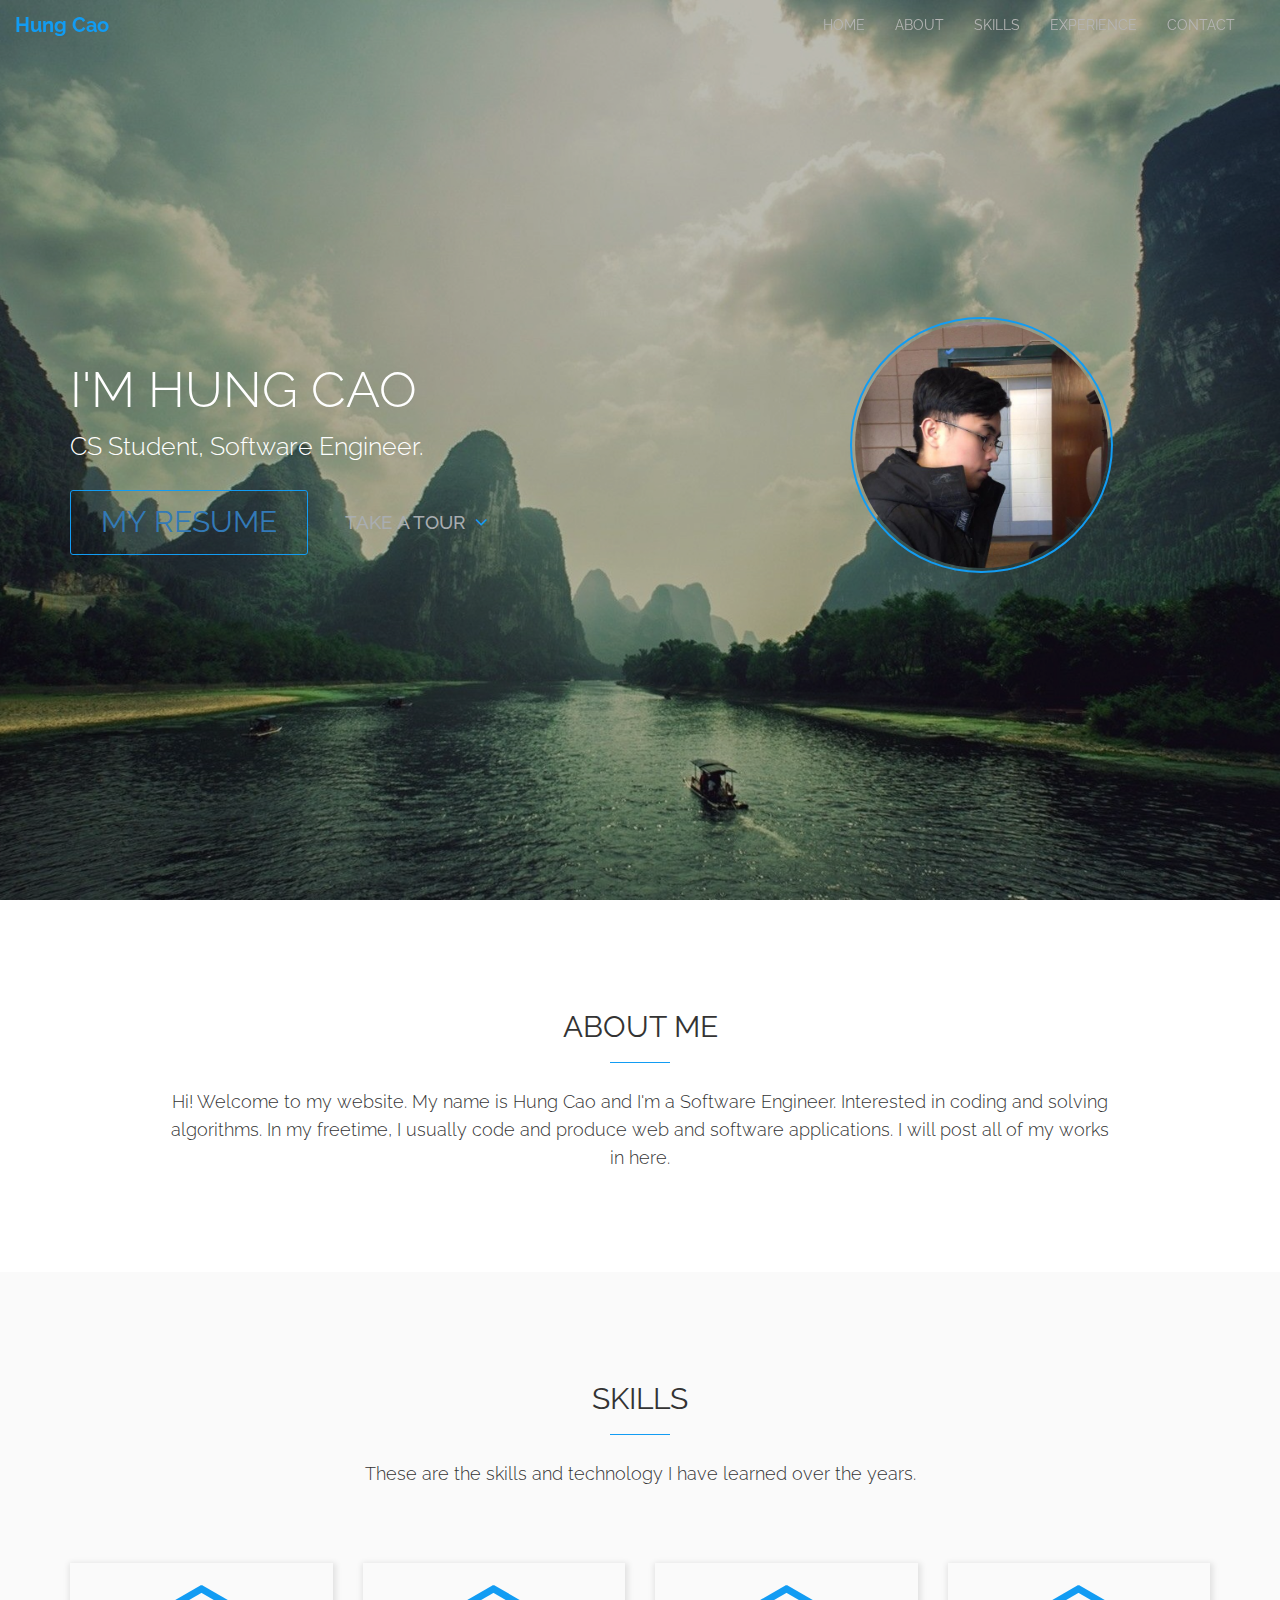
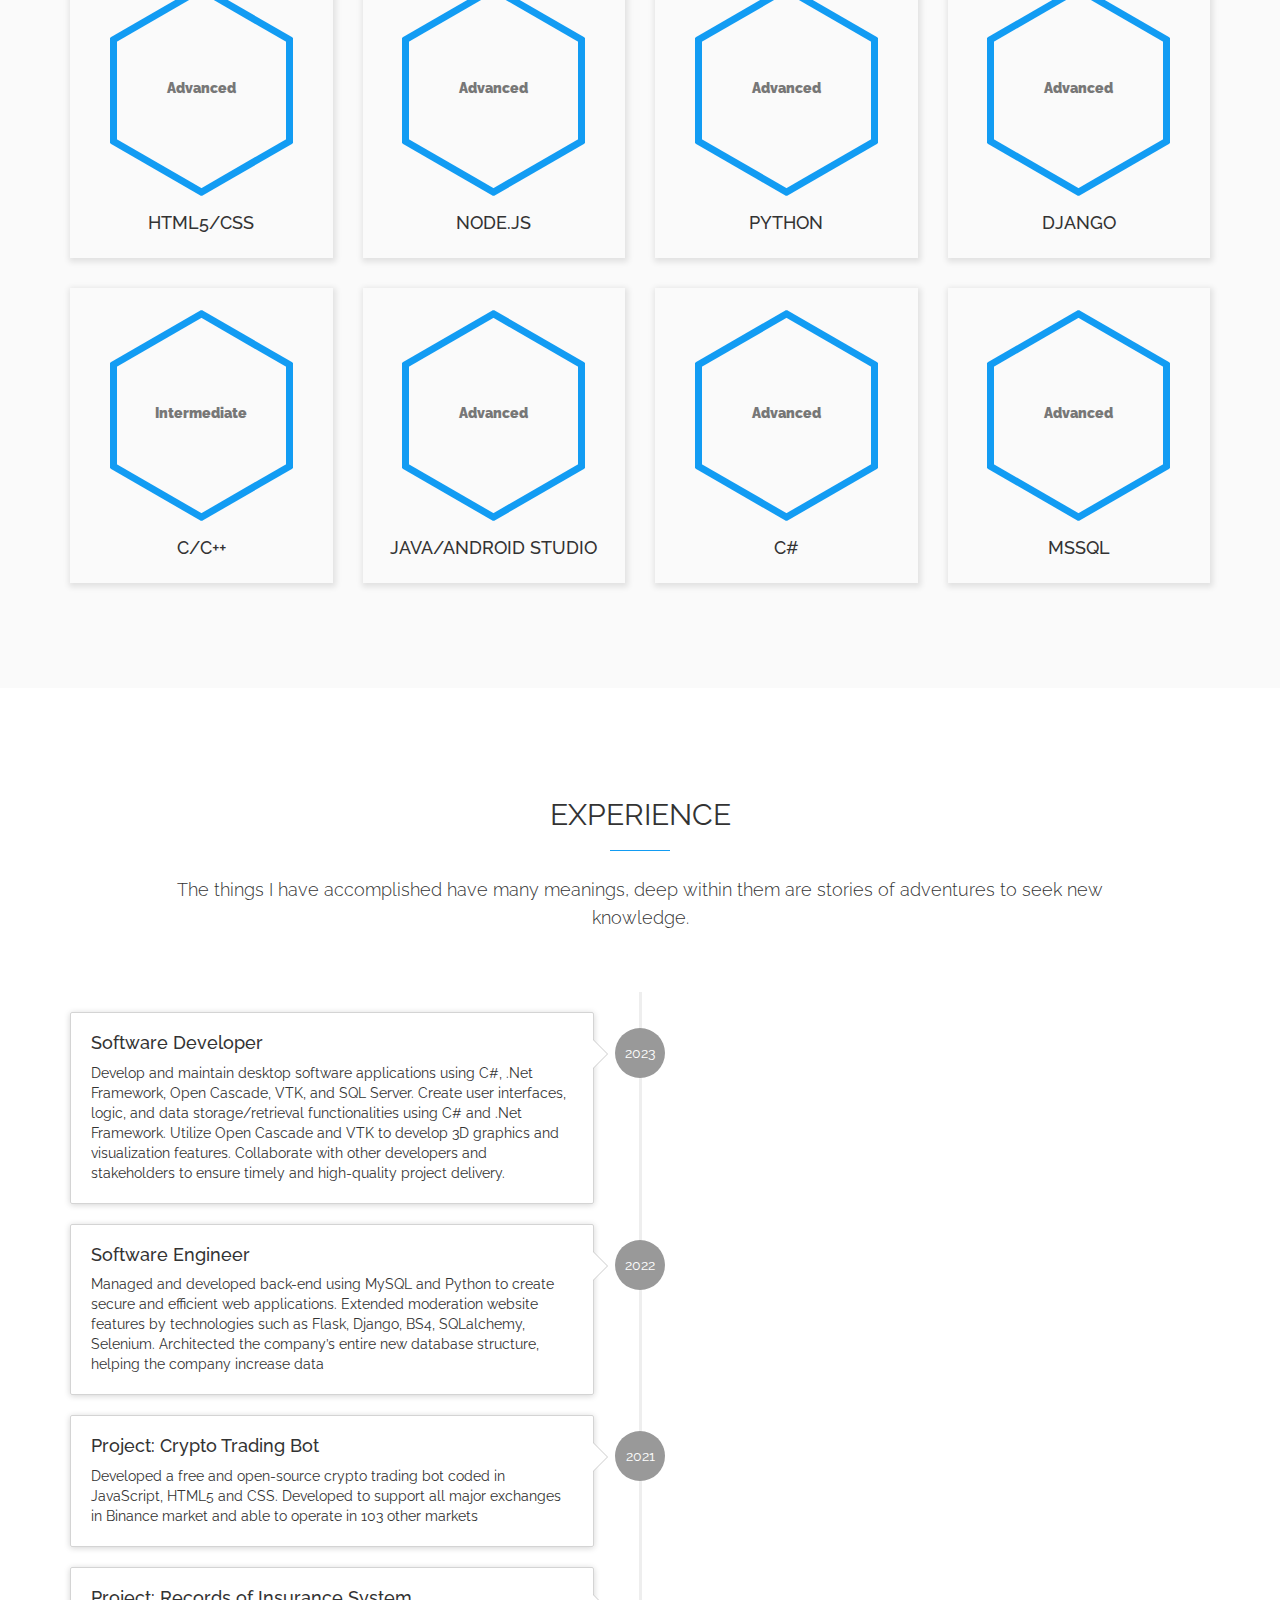
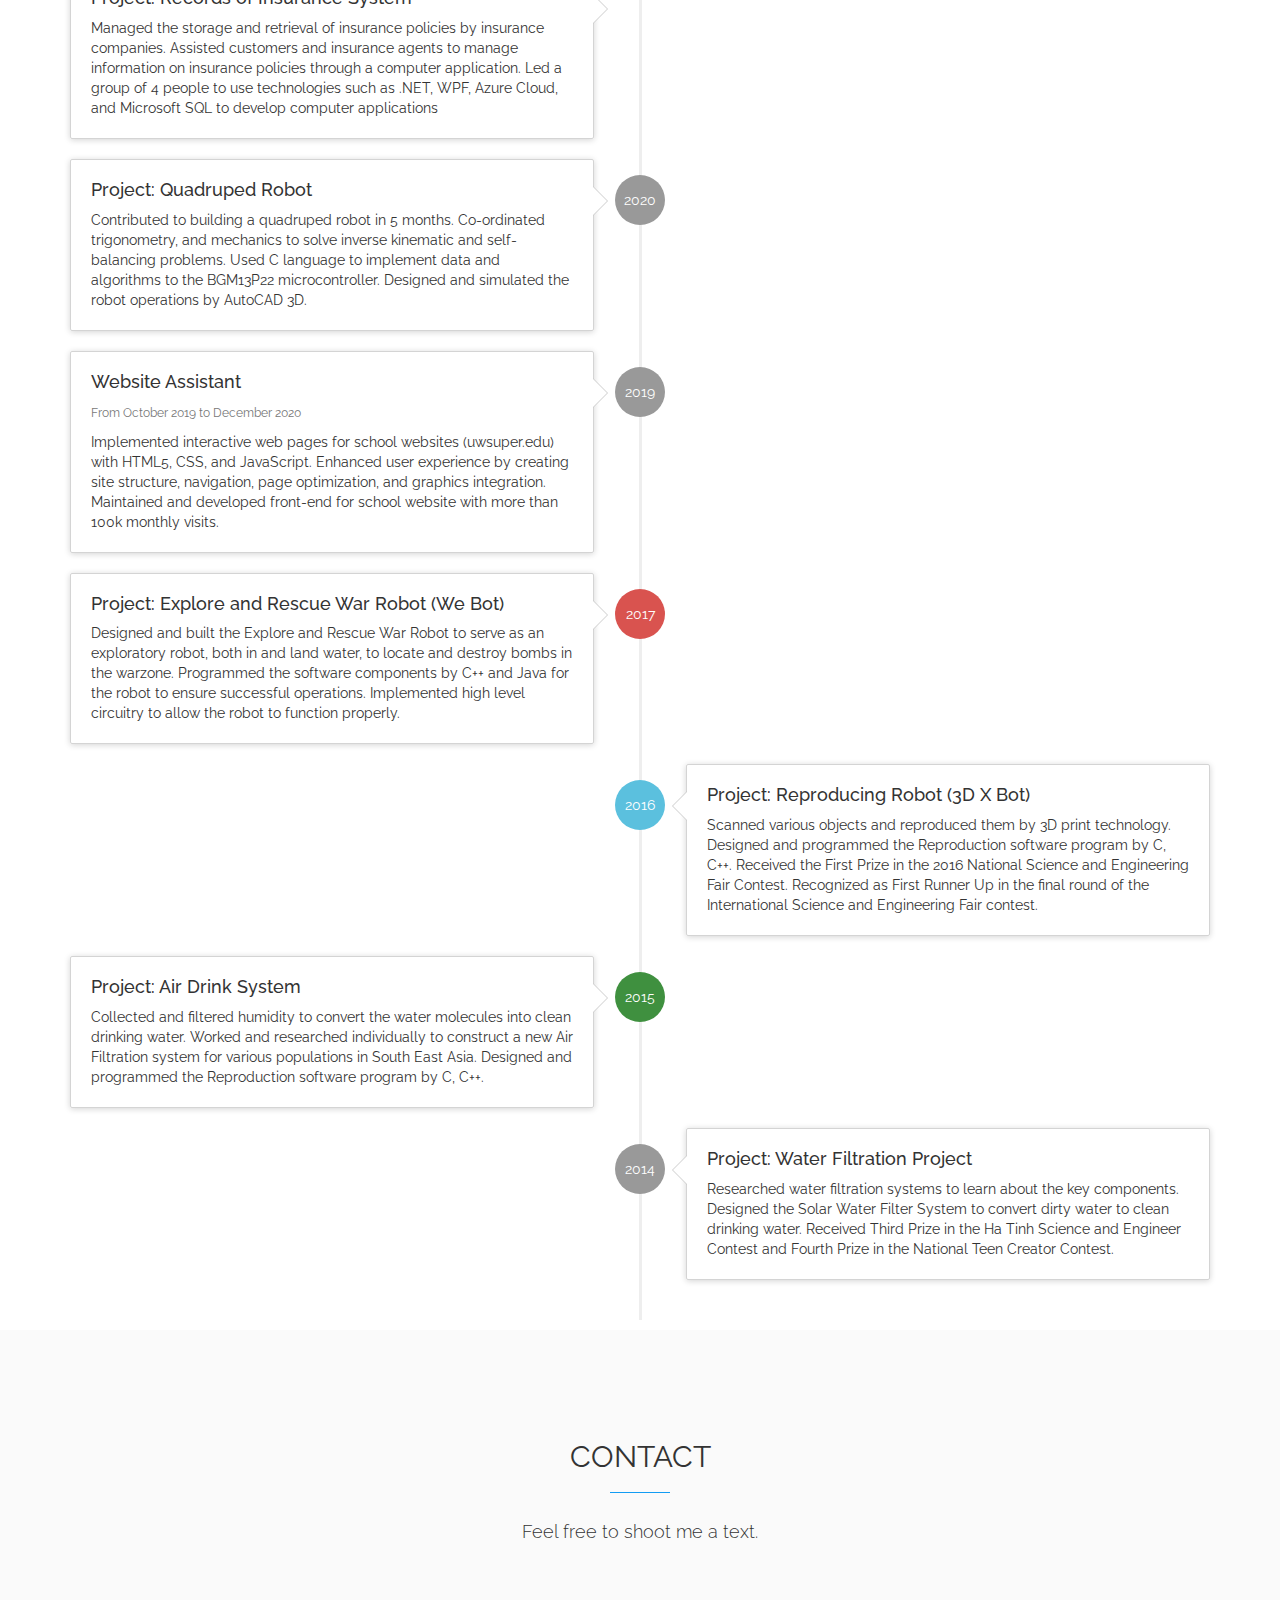
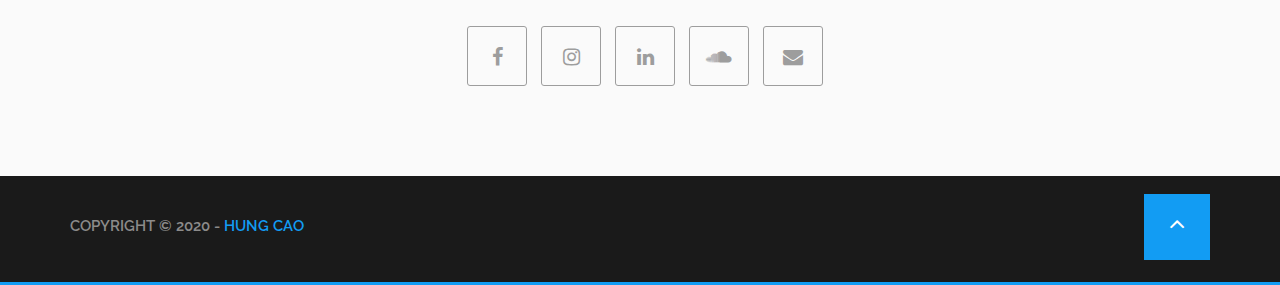
<file: index.html>
<!DOCTYPE html>
<html>

    <head>
        <title>Hung Cao</title>

        <meta charset="utf-8">
        <meta name="viewport" content="width=device-width, intitial-scale=1">

        <!--Google fonts-->
        <link href="https://fonts.googleapis.com/css?family=Raleway&display=swap" rel="stylesheet">
        <link href="https://fonts.googleapis.com/css?family=Source+Sans+Pro&display=swap" rel="stylesheet">
        
        <!--css-->
        <link rel="stylesheet" type="text/css" href="css/bootstrap.min.css">
        <!--fontawnsome-->
        <link rel="stylesheet" href="css/font-awesome.min.css">

        <link rel="stylesheet" type="text/css" href="css/style.css">
       
        <!--Bx Slider Css-->
        <link rel="stylesheet" type="text/css" href="css/jquery.bxslider.css">
        
       

    </head>

    <body>
        <!--Header-->
        <header class="header" id="HOME">

            <!--Navbar-->
            <nav class="navbar navbar-default navbar-fixed-top">

                <div class="container-fluid">

                  <!-- Brand and toggle get grouped for better mobile display -->
                  <div class="navbar-header">
                    <button type="button" class="navbar-toggle collapsed" data-toggle="collapse" data-target="#loso-navbar-collapse-1" aria-expanded="false">
                      <span class="sr-only">Toggle navigation</span>
                      <span class="icon-bar"></span>
                      <span class="icon-bar"></span>
                      <span class="icon-bar"></span>
                    </button>
                    <a class="navbar-brand" href="#">
                        <!--Small size logo-->
                        <p>Hung Cao</p>

                    </a>
                  </div>
              
                  <!-- Collect the nav links, forms, and other content for toggling -->
                  <div class="collapse navbar-collapse" id="loso-navbar-collapse-1">
                    <ul class="nav navbar-nav navbar-right">
    
                        <li><a href="#HOME" class="nav-item">HOME</a></li>
                        <li><a href="#ABOUT" class="nav-item">ABOUT</a></li>
                        <li><a href="#SKILLS" class="nav-item">SKILLS</a></li>
                        <li><a href="#EXPERIENCE" class="nav-item">EXPERIENCE</a></li>
                        <li><a href="#CONTACT" class="nav-item">CONTACT</a></li>
                        
                    </ul>
                    
                  </div><!-- /.navbar-collapse -->
                </div><!-- /.container-fluid -->
              </nav>

            <div class="header-overlay">

                <div class="container header-container">

                    <div class="row">

                        <div class="col-md-8">

                            <div class="header-text">

                                <!--Titile and Description-->
                                <h1>I'm Hung Cao</h1>
                                <p>CS Student, Software Engineer.</p>

                            </div>

                            <div class="header-btns">

                                <a class="btn btn-download" href="./resume.html">My Resume</a>
                                <a class="btn btn-tour" href="#ABOUT" id="tour">Take A Tour
                                    <i class="fa fa-angle-down"></i>
                                </a>

                            </div>

                        </div>

                        <div class="col-md-3 ">

                            <div class="header-iphone">

                                <!--Header iphone-->
                                <img src="images/62160817_1973407679454782_4066716314230587392_n.jpg">

                            </div>
                            
                        </div>

                    </div>

                </div>

            </div>


        </header>

        <!--About Us-->
        <section class="about" id="ABOUT">
            <div class="container">

                <div class="row">

                    <div class="col-md-10 col-md-offset-1">

                        <!--About us titile and description-->
                        <div class="section-title">

                            <h2>About Me</h2>
                            <p>Hi! Welcome to my website. My name is Hung Cao and I'm a Software Engineer. Interested in coding and solving algorithms.
                            In my freetime, I usually code and produce web and software applications. I will post all of my works in here.</p>

                        </div>

                    </div>

                </div>

            </div>

        </section>
        <!--Skills-->
        <section class="skills" id="SKILLS">
          <div class="container">
            <div class="row">
                <div class="col-sm-12">
                  <div class="col-md-10 col-md-offset-1">

                    <!-- Skill titile and description-->
                    <div class="section-title">

                        <h2>Skills </h2>
                        <p>These are the skills and technology I have learned over the years.</p>

                    </div>

                </div>

                    <div class="row">
                        <div class="col-xs-12 col-sm-6 col-md-3">
                            <div class="skill-block">
                                <div class="sk-border">
                                    <h4>Advanced</h4>
                                </div>
                                <div class="sk-text">
                                    <h4>HTML5/CSS</h4>
                                </div>
                            </div>
                        </div>

                        <div class="col-xs-12 col-sm-6 col-md-3">
                            <div class="skill-block">
                                <div class="sk-border">
                                    <h4>Advanced</h4>
                                </div>
                                <div class="sk-text">
                                    <h4>Node.js</h4>
                                    
                                </div>
                            </div>
                        </div>

                        <div class="col-xs-12 col-sm-6 col-md-3">
                            <div class="skill-block">
                                <div class="sk-border">
                                    <h4>Advanced</h4>
                                </div>

                                <div class="sk-text">
                                    <h4>Python</h4>
                                    
                                </div>
                            </div>
                        </div>

                        <div class="col-xs-12 col-sm-6 col-md-3">
                            <div class="skill-block">
                                <div class="sk-border">
                                    <h4>Advanced</h4>
                                </div>

                                <div class="sk-text">
                                    <h4>Django</h4>
                                    
                                </div>
                            </div>
                        </div>


                    </div>
                    <div class="row">
                      <div class="col-xs-12 col-sm-6 col-md-3">
                          <div class="skill-block">
                              <div class="sk-border">
                                  <h4>Intermediate</h4>
                              </div>
                              <div class="sk-text">
                                  <h4>C/C++</h4>
                                  
                              </div>
                          </div>
                      </div>

                      <div class="col-xs-12 col-sm-6 col-md-3">
                          <div class="skill-block">
                              <div class="sk-border">
                                  <h4>Advanced</h4>
                              </div>
                              <div class="sk-text">
                                  <h4>Java/Android Studio</h4>
                                  
                              </div>
                          </div>
                      </div>

                      <div class="col-xs-12 col-sm-6 col-md-3">
                          <div class="skill-block">
                              <div class="sk-border">
                                  <h4>Advanced</h4>
                              </div>

                              <div class="sk-text">
                                  <h4>C#</h4>
                                  
                              </div>
                          </div>
                      </div>

                      <div class="col-xs-12 col-sm-6 col-md-3">
                          <div class="skill-block">
                              <div class="sk-border">
                                  <h4>Advanced</h4>
                              </div>

                              <div class="sk-text">
                                  <h4>MSSQL</h4>
                                  
                              </div>
                          </div>
                      </div>
                  </div>
                </div>
                
            </div>
        </div>
        </section>

        <!--Experiences-->
        <section class= "experience" id="EXPERIENCE">
            <div class="container">

                <div class="row">

                    <div class="col-md-10 col-md-offset-1">

                        <!--titile and description-->
                        <div class="section-title">

                            <h2>Experience</h2>
                            <p>The things I have accomplished have many meanings, 
                            deep within them are stories of adventures to seek new knowledge.</p>

                        </div>

                    </div>

                </div>
            </div>
            
            <div class="container">
                <ul class="timeline">
                  <li >      
                    <div class="timeline-badge"><p>2023</p></div>             
                    <div class="timeline-panel">
                      <div class="timeline-heading">
                        <h4 class="timeline-title">Software Developer</h4>
                      </div>
                      <div class="timeline-body">
                        <p>Develop and maintain desktop software applications using C#, .Net Framework, Open Cascade, VTK, and SQL Server.
                          Create user interfaces, logic, and data storage/retrieval functionalities using C# and .Net Framework.
                          Utilize Open Cascade and VTK to develop 3D graphics and visualization features.
                          Collaborate with other developers and stakeholders to ensure timely and high-quality project delivery.
                        </p>
                      </div>
                    </div>
                  </li>
                  <li >      
                    <div class="timeline-badge"><p>2022</p></div>             
                    <div class="timeline-panel">
                      <div class="timeline-heading">
                        <h4 class="timeline-title">Software Engineer</h4>
                      </div>
                      <div class="timeline-body">
                        <p> Managed and developed back-end using MySQL and Python to create secure and efficient web
                          applications.
                          Extended moderation website features by technologies such as Flask, Django, BS4, SQLalchemy, Selenium.
                          Architected the company’s entire new database structure, helping the company increase data
                          </p>
                      </div>
                    </div>
                  </li>
                    <li >      
                      <div class="timeline-badge"><p>2021</p></div>             
                      <div class="timeline-panel">
                        <div class="timeline-heading">
                          <h4 class="timeline-title">Project: Crypto Trading Bot</h4>
                        </div>
                        <div class="timeline-body">
                          <p>Developed a free and open-source crypto trading bot coded in JavaScript, HTML5 and CSS. Developed to support all
                            major exchanges in Binance market and able to operate in 103 other markets
                            </p>
                        </div>
                      </div>
                    </li>

                    <li >                   
                      <div class="timeline-panel">
                        <div class="timeline-heading">
                          <h4 class="timeline-title">Project: Records of Insurance System</h4>
                        </div>
                        <div class="timeline-body">
                          <p>Managed the storage and retrieval of insurance policies by insurance companies. Assisted customers and
                            insurance agents to manage information on insurance policies through a computer application. Led a group of
                            4 people to use technologies such as .NET, WPF, Azure Cloud, and Microsoft SQL to develop computer
                            applications
                            </p>
                        </div>
                      </div>
                    </li>
                    <li>      
                      <div class="timeline-badge"><p>2020</p></div>             
                      <div class="timeline-panel">
                        <div class="timeline-heading">
                          <h4 class="timeline-title">Project: Quadruped Robot</h4>
                        </div>
                        <div class="timeline-body">
                          <p>Contributed to building a quadruped robot in 5 months. 
                            Co-ordinated trigonometry, and mechanics to solve inverse kinematic and self-balancing problems. 
                            Used C language to implement data and algorithms to the BGM13P22 microcontroller.
                            Designed and simulated the robot operations by AutoCAD 3D.
                            </p>
                        </div>
                      </div>
                    </li>

                    <li>    
                      <div class="timeline-badge"><p>2019</p></div>
                      <div class="timeline-panel">
                        <div class="timeline-heading">
                          <h4 class="timeline-title">Website Assistant</h4>
                          <p><small class="text-muted"> From October 2019 to December 2020</small></p>
                        </div>
                        <div class="timeline-body">
                          <p>Implemented interactive web pages for school websites (uwsuper.edu) with HTML5, CSS, and JavaScript. 
                            Enhanced user experience by creating site structure, navigation, page optimization, and graphics integration. 
                            Maintained and developed front-end for school website with more than 100k monthly visits.</p>
                        </div>
                      </div>
                    </li>

                    <li >
                      <div class="timeline-badge danger"><p>2017</p></div>
                      <div class="timeline-panel">
                        <div class="timeline-heading">
                          <h4 class="timeline-title">Project: Explore and Rescue War Robot (We Bot)</h4>
                        </div>
                        <div class="timeline-body">
                          <p>Designed and built the Explore and Rescue War Robot to serve as an exploratory robot, both in and land water, to locate and destroy bombs in the warzone.
                            Programmed the software components by C++ and Java for the robot to ensure successful operations. 
                            Implemented high level circuitry to allow the robot to function properly.
                            </p>
                        </div>
                      </div>
                    </li>
                    
                    
                    <li class="timeline-inverted">
                      <div class="timeline-badge info"><p>2016</p></i></div>
                      <div class="timeline-panel">
                        <div class="timeline-heading">
                          <h4 class="timeline-title">Project: Reproducing Robot (3D X Bot) </h4>
                        </div>
                        <div class="timeline-body">
                          <p>Scanned various objects and reproduced them by 3D print technology.
                            Designed and programmed the Reproduction software program by C, C++.
                            Received the First Prize in the 2016 National Science and Engineering Fair Contest.
                            Recognized as First Runner Up in the final round of the International Science and Engineering Fair contest.
                            </p>
                        </div>
                      </div>
                    </li>
                    
                    <li>
                      <div class="timeline-badge success"><p>2015</p></div>
                      <div class="timeline-panel">
                        <div class="timeline-heading">
                          <h4 class="timeline-title">Project: Air Drink System</h4>
                        </div>
                        <div class="timeline-body">
                          <p>Collected and filtered humidity to convert the water molecules into clean drinking water.
                            Worked and researched individually to construct a new Air Filtration system for various populations in South East Asia.
                            Designed and programmed the Reproduction software program by C, C++.
                            </p>
                        </div>
                      </div>
                    </li>

                    <li class="timeline-inverted">
                      <div class="timeline-badge "><p>2014</p></div>
                      <div class="timeline-panel">
                        <div class="timeline-heading">
                          <h4 class="timeline-title">Project: Water Filtration Project</h4>
                        </div>
                        <div class="timeline-body">
                          <p>	Researched water filtration systems to learn about the key components.
                          Designed the Solar Water Filter System to convert dirty water to clean drinking water.
                          Received Third Prize in the Ha Tinh Science and Engineer Contest and Fourth Prize in the National Teen Creator Contest.
                          </p>
                        </div>
                      </div>
                    </li>
                </ul>
            </div>
        </section>

        <!--Contact us-->
        <section class="contact-us" id="CONTACT">

            <div class="container">

                <div class="row">

                    <div class="col-md-10 col-md-offset-1">

                        <div class="section-title"> 

                            <h2>Contact</h2>
                            <p>Feel free to shoot me a text.</p>

                        </div>

                    </div>

                </div>

            </div>

            
            <div class="container">

                <div class="row">

                    <div class="col-md-12">

                        <div class="social-icons">

                            <ul>
                                <li><a href="https://www.facebook.com/ken.lio.39"><i class="fa fa-facebook"></i></a></li>
                                <li><a href="https://www.instagram.com/cake_kenlio/"><i class="fa fa-instagram"></i></a></li>
                                <li><a href="https://www.linkedin.com/in/hung-cao-bb4bbb13a/"><i class="fa fa-linkedin"></i></a></li>
                                <li><a href="https://soundcloud.com/cake-kenlio"><i class="fa fa-soundcloud"></i></a></li>
                                <li><a href="mailto:hcao92554@gmial.com"><i class="fa fa-envelope"></i></a></li>
                            </ul>

                          </div>

                    </div>

                </div>

            </div>

        </section>

        <!--Footer-->
        <footer class="footer">

            <div class="container">

                <div class="row">

                    <div class="col-md-6">

                        <div id="copyright">

                            <p>Copyright &copy; 2020 - <a href="#">Hung Cao</a></p>

                        </div>

                    </div>
                    <div class="col-md-6">

                        <div class="scroll-top">

                            <a href="#HOME" id="scroll-to-top"> <i class="fa fa-angle-up"></i></a>

                        </div>
                        

                    </div>

                </div>

            </div>

        </footer>
        <!--Bootstrap JavaScript At The End of body to for loading faster-->
        <script src="js/jquery.js"></script>
        <script src="js/bootstrap.min.js"></script>
        <script src="js/custom.js"></script>
        <script src="js/jquery.waypoints.min.js"></script>
        <script src="js/jquery.counterup.min.js"></script>
        <script src="js/jquery.bxslider.min.js"></script>
    </body>



</html>
</file>
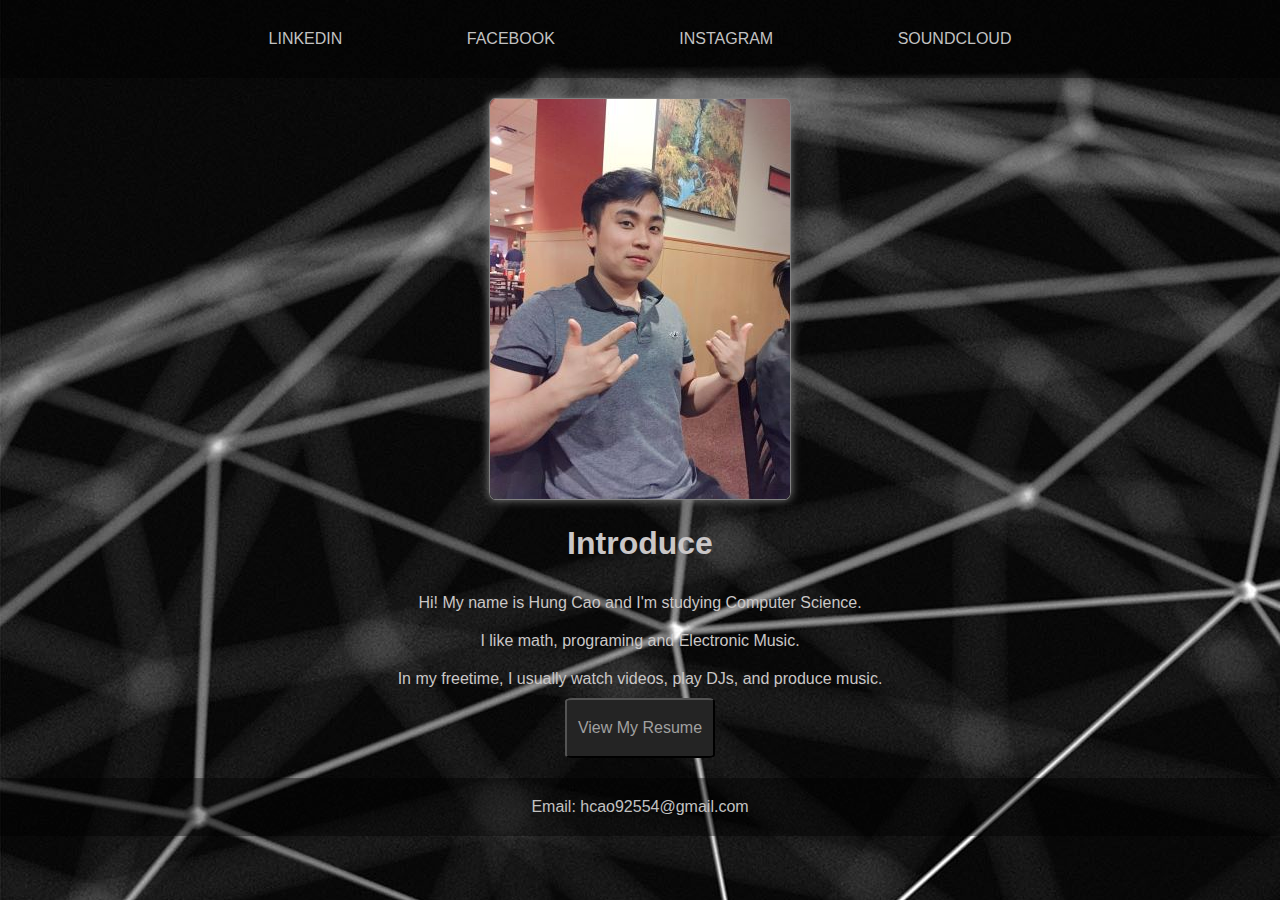
<file: css/index.html>
<!DOCTYPE html>
<html lang="en">
<head>
    <title>My personal website!</title>
    <link rel="stylesheet" href="css/styleweb.css">
</head>
<body>
    <header>
        <nav>
            <ul>
                <li class="mobile"><a href="https://www.linkedin.com/in/hung-cao-bb4bbb13a/">Linkedin</a></li>
                <li class="mobile"><a href="https://www.facebook.com/ken.lio.39">Facebook</a></li>
                <li class="mobile"><a href="https://www.instagram.com/cake_kenlio/">instagram</a></li>
                <li class="mobile"><a href="https://soundcloud.com/cake-kenlio">Soundcloud</a></li>
                <li class="desktop"><a href="https://www.linkedin.com/in/hung-cao-bb4bbb13a/">Linkedin</a></li>
                <li class="desktop"><a href="https://www.facebook.com/ken.lio.39">Facebook</a></li>
                <li class="desktop"><a href="https://www.instagram.com/cake_kenlio/">instagram</a></li>
                <li class="desktop"><a href="https://soundcloud.com/cake-kenlio">Soundcloud</a></li>
            </ul>
        </nav>
    </header>
    <section class="features">
        <figure>
            <img src="img/62217877_2249093908504765_5798697911118200832_n.jpg" alt="My stupid face when i eat">
        </figure>
        <h1>Introduce</h1>
        <p>Hi! My name is Hung Cao and I'm studying Computer Science.</p>
        <p>I like math, programing and Electronic Music.</p>
        <p>In my freetime, I usually watch videos, play DJs, and produce music.</p>
        <Button>View My Resume</Button>
    </section>

    <footer>Email: hcao92554@gmail.com</footer>
</body>
</html>
</file>
<file: css/style.css>
* {
    margin:0 ;
    padding:0;

}
body {
    font-family: 'Raleway', sans-serif;
    overflow-y:scroll; 
    overflow-x: hidden;
}
p {
    font-size: 14px;
}
/*=================================Generic Css====================================*/
.section-title {
    padding-top: 90px;
    padding-bottom: 50px;
}
.section-title h2 {
    position: relative;
    text-align: center;
    color: #333; 
    font-size: 30px;
    font-weight: 400;
    text-transform: uppercase;
}
.section-title h2:after {
    content: "";
    position: absolute;
    bottom: -20px;
    left: 50%;
    width: 60px;
    height: 1px;
    background-color: #129CF3;
    margin-left: -30px;
}

.section-title p {

    color:#333; 
    font-size: 18px;
    line-height: 28px;
    font-weight: 300;
    text-align: center;
    margin-top: 45px;
}
/*======================================Narvigation========================================*/
.navbar-default {
    background-color: transparent;
    border-color: transparent;
    z-index: 110;
    transition: all 1s;
    -webkit-transition: all 1s;
    -moz-transition: all 1s;
    -o-transition: all 1s;
}
.navbar-default .navbar-nav {
    padding-right: 30px;
}
.navbar-default .navbar-nav > li > a {
    color: #b5b5b5;
    font-family: "Raleway", sans-serif;
    transition: all 1s;
    -webkit-transition: all 1s;
    -moz-transition: all 1s;
    -o-transition: all 1s;
}
.navbar-default .navbar-nav > li > a:hover {
    color: #129CF3;

}
.navbar-default .navbar-nav > li > a:focus {
    color: #b5b5b5; 
}
.navbar-brand {
    padding: 15px 15px;
}
.navbar-brand p {
    font-size: 20px;
    color: #129CF3;
    font-weight: bolder;
    transition: all 1s;
    -webkit-transition: all 1s;
    -moz-transition: all 1s;
    -o-transition: all 1s;
}
.navbar-default .navbar-nav > .active>a,
.navbar-default .navbar-nav > .active>a:hover,
.navbar-default .navbar-nav > .active>a:focus {
    background-color: transparent;
    color: #129CF3;

}
/*======================================Header========================================*/
.header {
    background-image: url("../images/hdd.jpg");
    background-attachment: fixed;
    background-repeat: no-repeat;
    background-position: 50% 50%;
    background-size: cover;
    -moz-background-size:cover;
    -o-background-size:cover;
    -webkit-background-size:cover;
}
.header-overlay {
    background-color:rgba(31,31,31,0.3);
}
.logo {
    padding-bottom: 50px;
}

.header-text h1 {
    color: #fff;
    font-size: 50px;
    font-weight: 300;
    line-height: 45px;
    padding-top:70px;
    text-transform: uppercase;
}

.header-text p {
    padding-top: 10px;
    color:#fff;
    font-size: 25px;
    line-height: 28px;
    font-weight: 300;
}

.header-btns {
    margin-top: 30px;
    margin-bottom: 50px;
}


.btn-download, 
.btn-download:focus,
.btn-download:active,
.btn-download:visited
{
    background: transparent; 
    border-color: #129CF3;
    padding-top: 10px;
    padding-bottom: 10px;
    padding-left: 30px;
    padding-right: 30px;
    font-size: 30px;
    text-transform: uppercase;
    border-radius: 3px;
    transition: all 1s;
    -webkit-transition: all 1s;
    -moz-transition: all 1s;
    -o-transition: all 1s;
}
.btn-download:hover {
    background-color: #129CF3;
    color:#fff; 
}
.btn-tour, 
.btn-tour:focus,
.btn-tour:active,
.btn-tour:visited
{
    color: #A9ADB0;
    margin-left: 20px;
    text-transform: uppercase;
    font-size: 19px;
    font-weight: 500;
    background: transparent;
    transition: all 1s;
    -webkit-transition: all 1s;
    -moz-transition: all 1s;
    -o-transition: all 1s;

}
.btn-tour:hover {
    color:#fff; 
}
.btn-tour i {
    font-size: 20px;
    padding-left: 5px;
    color: #129CF3;
}
.header-iphone {
    padding-top: 40px;
    padding-bottom: 50px;
}
.header-iphone img {
    
    width: 100%;
    border: 2px solid #129CF3;
    border-radius: 50%;
    padding: 3px;   
}

/*==================================About US====================================*/
.about {
    padding-bottom: 40px;
}
.choose-us-wrapper {

    padding-top: 50px;

}
.about-iphone img {

    margin-top: 8px;
}
.choose-us-title {
    padding-bottom: 50px;
}
.choose-us-title h2 {
    text-transform: uppercase; 
    font-weight: 800;
    font-size: 30px;
    line-height: 37px;
    position: relative;
}
.choose-us-title h2:after {
    content:"";
    position: absolute;
    bottom: -12px;
    left: 0;
    width: 70px;
    height: 1px;
    background-color: #129CF3;
}
.choose-us-title p {
    line-height: 24px;
    font-size: 19px;
    margin-top: 40px;
}
.choose-us-item {
    position: relative;
    padding-bottom: 4px;
    padding-left: 80px;
    
}
.choose-us-item div {
    position: absolute;
    top: 0;
    left: 0; 
}
.choose-us-item div i {
    font-size: 55px;
    color: #129CF3;
    transition: all 1s;
    -webkit-transition: all 1s;
    -o-transition: all 1s ;
    -moz-transition: all 1s;
}
.choose-us-item h3 {
    color: #343434;
    text-transform: uppercase;
    font-size: 20px;
    font-weight: 800;
}
.choose-us-item p {
    color: #727272; 
    font-size: 15px;
}
/*====================================Skills=====================================*/
.skills {
    background-color: #fafafa;
    padding-bottom: 90px;
}
.page-heading{
    position: relative;
    margin-bottom: 20px;
}
.page-heading h1 {
  font-size: 24px;
  margin-bottom: 5px;
}
.page-heading p {
  font-size: 14px;
  color: #777;
}
.skill-block {
  overflow: hidden;
  padding: 5px 15px 15px;
  text-align: center;
  box-shadow:1px 2px 6px 2px rgba(0, 0, 0, 0.1);
  margin: 15px auto;
}
.sk-border h2 {
  color: #777;
  display: inline-block;
  font-size: 48px;
  font-weight: 900;
  height: 200px;
  width: 180px;
}
.sk-border h4 {
    color: #777;
    display: inline-block;
    font-size: 14px;
    font-weight: 900;
    height: 169px;
    width: 105px;
  }
.sk-border{
    text-align: center;
    line-height: 100px;
    position:relative;
    z-index:0;
    margin: 70px auto;
}
.sk-border,
.sk-border:before,
.sk-border:after{
    border-style: solid;
    border-color: #129CF3;
    border-width: 7px;
    border-top: none;
    border-bottom: none;
    height: 105px;
    width: 183px;
}
.sk-border:after,
.sk-border:before{
    content: "";
    position: absolute;
    top:0;
    left: -7px;
    z-index: -1;
}
.sk-border:before{
    -webkit-transform: rotate(60deg);
       -moz-transform: rotate(60deg);
        -ms-transform: rotate(60deg);
         -o-transform: rotate(60deg);
            transform: rotate(60deg);
}
.sk-border:after{
    -webkit-transform: rotate(-60deg);
       -moz-transform: rotate(-60deg);
        -ms-transform: rotate(-60deg);
         -o-transform: rotate(-60deg);
            transform: rotate(-60deg);
}
.sk-text h4 {
  font-size: 18px;
  text-transform: uppercase;
  margin-bottom: 10px;
}
/*====================================Experiences================================*/

.timeline {
    list-style: none;
    padding: 20px 0 20px;
    position: relative;
}
.timeline-panel {
    transition: all 1s;
    -webkit-transition: all 1s;
    -o-transition: all 1s ;
    -moz-transition: all 1s;
}

    .timeline:before {
        top: 0;
        bottom: 0;
        position: absolute;
        content: " ";
        width: 3px;
        background-color: #eeeeee;
        left: 50%;
        margin-left: -1.5px;
    }

    .timeline > li {
        margin-bottom: 20px;
        position: relative;
    }

        .timeline > li:before,
        .timeline > li:after {
            content: " ";
            display: table;
        }

        .timeline > li:after {
            clear: both;
        }

        .timeline > li:before,
        .timeline > li:after {
            content: " ";
            display: table;
        }

        .timeline > li:after {
            clear: both;
        }

        .timeline > li > .timeline-panel {
            width: 46%;
            float: left;
            border: 1px solid #d4d4d4;
            border-radius: 2px;
            padding: 20px;
            position: relative;
            -webkit-box-shadow: 0 1px 6px rgba(0, 0, 0, 0.175);
            box-shadow: 0 1px 6px rgba(0, 0, 0, 0.175);
        }

            .timeline > li > .timeline-panel:before {
                position: absolute;
                top: 26px;
                right: -15px;
                display: inline-block;
                border-top: 15px solid transparent;
                border-left: 15px solid #ccc;
                border-right: 0 solid #ccc;
                border-bottom: 15px solid transparent;
                content: " ";
            }

            .timeline > li > .timeline-panel:after {
                position: absolute;
                top: 27px;
                right: -14px;
                display: inline-block;
                border-top: 14px solid transparent;
                border-left: 14px solid #fff;
                border-right: 0 solid #fff;
                border-bottom: 14px solid transparent;
                content: " ";
            }

        .timeline > li > .timeline-badge {
            color: #fff;
            width: 50px;
            height: 50px;
            line-height: 50px;
            font-size: 1.4em;
            text-align: center;
            position: absolute;
            top: 16px;
            left: 50%;
            margin-left: -25px;
            background-color: #999999;
            z-index: 100;
            border-top-right-radius: 50%;
            border-top-left-radius: 50%;
            border-bottom-right-radius: 50%;
            border-bottom-left-radius: 50%;
        }

        .timeline > li.timeline-inverted > .timeline-panel {
            float: right;
        }

            .timeline > li.timeline-inverted > .timeline-panel:before {
                border-left-width: 0;
                border-right-width: 15px;
                left: -15px;
                right: auto;
            }

            .timeline > li.timeline-inverted > .timeline-panel:after {
                border-left-width: 0;
                border-right-width: 14px;
                left: -14px;
                right: auto;
            }

.timeline-badge.primary {
    background-color: #2e6da4 !important;
}

.timeline-badge.success {
    background-color: #3f903f !important;
}

.timeline-badge.warning {
    background-color: #f0ad4e !important;
}

.timeline-badge.danger {
    background-color: #d9534f !important;
}

.timeline-badge.info {
    background-color: #5bc0de !important;
}

.timeline-title {
    margin-top: 0;
    color: inherit;
}

.timeline-body > p,
.timeline-body > ul {
    margin-bottom: 0;
}

    .timeline-body > p + p {
        margin-top: 5px;
    }

@media (max-width: 767px) {
    ul.timeline:before {
        left: 40px;
    }

    ul.timeline > li > .timeline-panel {
        width: calc(100% - 90px);
        width: -moz-calc(100% - 90px);
        width: -webkit-calc(100% - 90px);
    }

    ul.timeline > li > .timeline-badge {
        left: 15px;
        margin-left: 0;
        top: 16px;
    }

    ul.timeline > li > .timeline-panel {
        float: right;
    }

        ul.timeline > li > .timeline-panel:before {
            border-left-width: 0;
            border-right-width: 15px;
            left: -15px;
            right: auto;
        }

        ul.timeline > li > .timeline-panel:after {
            border-left-width: 0;
            border-right-width: 14px;
            left: -14px;
            right: auto;
        }
}

/*=====================Contact Us============================*/
.contact-us {
    background-color: #fafafa;
}
.social-icons {
    padding-top: 20px;
    padding-bottom: 90px;

}
.social-icons ul {
    margin: 0;
    padding: 0;
    text-align: center;

}
.social-icons ul li {
    list-style: none;
    display: inline;
    padding-left:10px ;
}
.social-icons ul li a{
    text-decoration: none;
    display: inline-block;
    text-align: center;
    border: 1px solid #9d9d9d;
    border-radius: 3px;
    width: 60px;
    height: 60px;
    line-height: 49px;
    color: #9d9d9d;
}
.social-icons ul li a:hover {
    background-color: #129CF3;
    border: 1px solid #129CF3;
    color: white;
    transition: all 1s;
    -webkit-transition: all 1s;
    -moz-transition: all 1s;
    -o-transition: all 1s;
}
.social-icons ul li a i {
    padding-top: 20px;
    font-size: 20px;
}
/*=================Footer===============*/
.footer {
    background-color: #1a1a1a;
    padding-bottom: 35px;
    padding-top: 35px;
    border-bottom: 3px solid #129CF3;
}
#copyright {
    padding-top:5px ;
    width: 50%;
}
#copyright p {
    color: #8C8B8A;
    font-weight: 600;
    font-size: 15px;
    text-transform: uppercase;
}
#copyright p a {
    text-decoration: none;
    color: #129CF3;
}
.scroll-top {
    text-align: right;
    
}
.scroll-top a {
    background-color: #129CF3 ;
    padding: 25px;

}
.scroll-top a i {
    font-size: 25px;
    color: white;
}
</file>
<file: css/css/styleweb.css>
body {
    background-image: url("../img/papers.co-vd04-globe-in-line-art-triangle-dark-pattern-25-wallpaper.jpg");
    background-size: 1920px 1080px;
    font-family: Helvetica Neue, Helvetica, Arial, sans-serif;
    color: white;
    margin: 0;

}
header {
    background-color: rgba(0,0,0, 0.4); /* Black w/opacity/see-through */
    color: white ;
    padding: 30px; 
    text-align: center;
}

header a{
    color: rgb(194, 194, 194);
    text-decoration: none;
    text-transform: uppercase;
    margin: 40px;
}
header .mobile {
    display: none;
}
section.features {
    
    
    color:rgb(109, 107, 107);
    padding: 20px;
    display: grid;
    flex-direction: row;
    text-align: center;

}
section.features h1 {
    color:rgb(202, 199, 199);
}
section.features p {
    margin: 10px;
    color: rgb(202, 199, 199)
}
section.features button{
    margin: auto;
    border-radius: 5%;
    background-color:rgb(36, 36, 36);
    color: rgb(160, 160, 160);
    font-size: medium;
    height: 60px;
    width: 150px;
}
section.features figure {
    margin:auto;
    text-align: center;
    width: 300;
}
.features figure img {
    border: 1px solid gray;
    border-radius: 2%;
    box-shadow:gray 0 0 10px;
    
}                 

ul {
    margin: 0;
    padding: 0;
    list-style-type: none;
    
}
li {
    display: inline;
    margin: 20px ;
}

footer{
    background-color: rgba(0,0,0, 0.4); /* Black w/opacity/see-through */
    padding: 20px;
    text-align: center;
    color: rgb(194, 194, 194);
}
@media screen and (max-width: 925px) {
  
    header {
    
        padding: auto;
    }
    header a{
        margin: auto;
    }
   
    header .mobile {
        display: inline-block;
    }
    header .desktop {
        display: none;
    }

    
}
</file>
